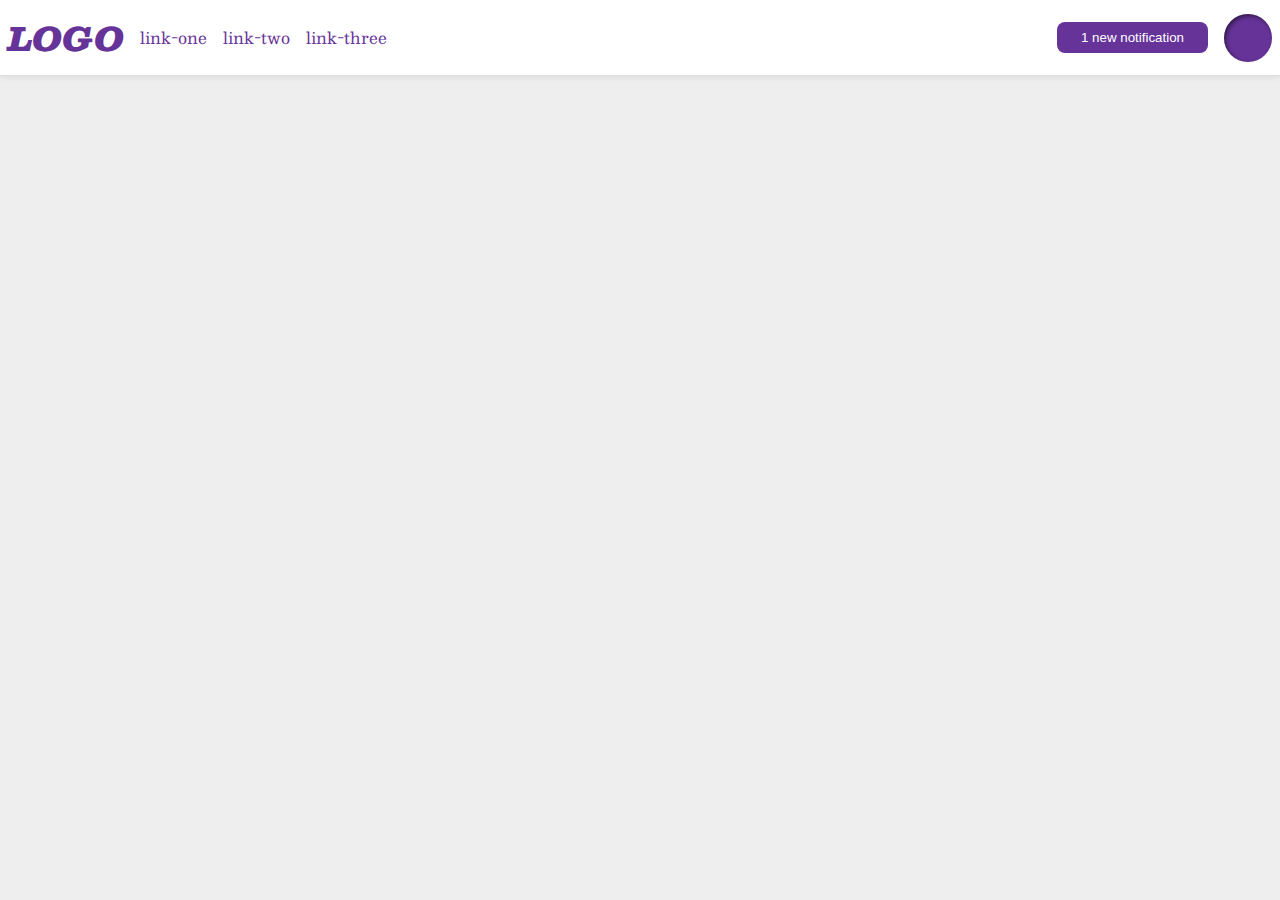
<file: flex/03-flex-header-2/index.html>
<!DOCTYPE html>
<html lang="en">
  <head>
    <meta charset="UTF-8">
    <meta http-equiv="X-UA-Compatible" content="IE=edge">
    <meta name="viewport" content="width=device-width, initial-scale=1.0">
    <title>Flex Header 2</title>
    <link rel="stylesheet" href="style.css">
  </head>
  <body>
    <div class="header">
      <div class="subheader left">
        <div class="logo">
          LOGO
        </div>
        <ul class="links">
          <li><a href="google.com">link-one</a></li>
          <li><a href="google.com">link-two</a></li>
          <li><a href="google.com">link-three</a></li>
        </ul>
      </div>

      <div class="subheader right">
        <button class="notifications">
          1 new notification
        </button>
        <div class="profile-image"></div>
      </div>
    </div>
  </body>
</html>
</file>
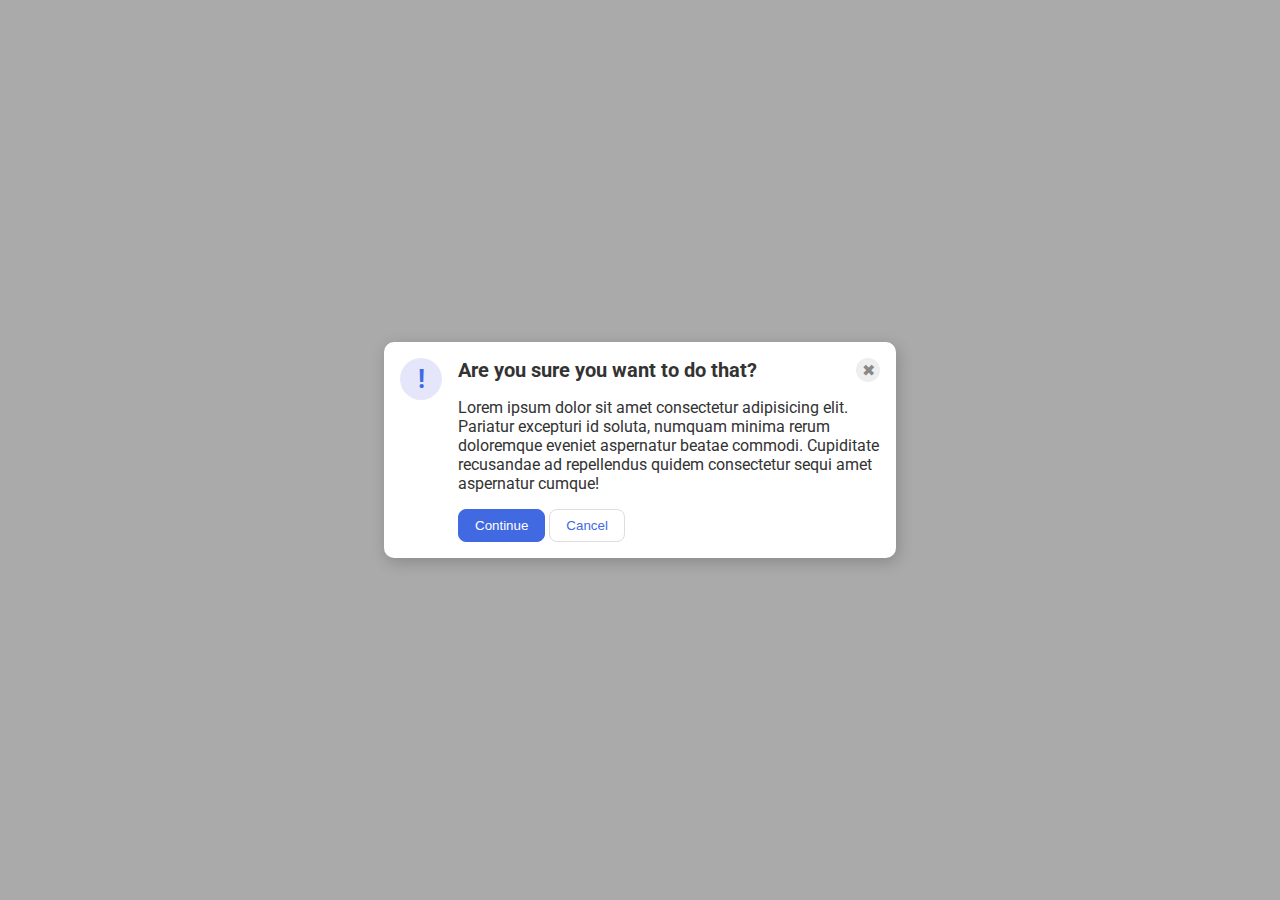
<file: flex/05-flex-modal/index.html>
<!DOCTYPE html>
<html lang="en">
  <head>
    <meta charset="UTF-8">
    <meta http-equiv="X-UA-Compatible" content="IE=edge">
    <meta name="viewport" content="width=device-width, initial-scale=1.0">
    <link rel="stylesheet" href="style.css">
    <title>Modal</title>
  </head>
  <body>
    <div class="modal">
      <div class="icon">!</div>
      <div class="container">
        <div class="header">
          Are you sure you want to do that?
          <div class="close-button">✖</div>
        </div>
        <div class="text">Lorem ipsum dolor sit amet consectetur adipisicing elit. Pariatur excepturi id soluta, numquam minima rerum doloremque eveniet aspernatur beatae commodi. Cupiditate recusandae ad repellendus quidem consectetur sequi amet aspernatur cumque!</div>
        
        <div class="buttons">
          <button class="continue">Continue</button>
          <button class="cancel">Cancel</button>
        </div>
      </div>
    </div>
  </body>
</html>
</file>
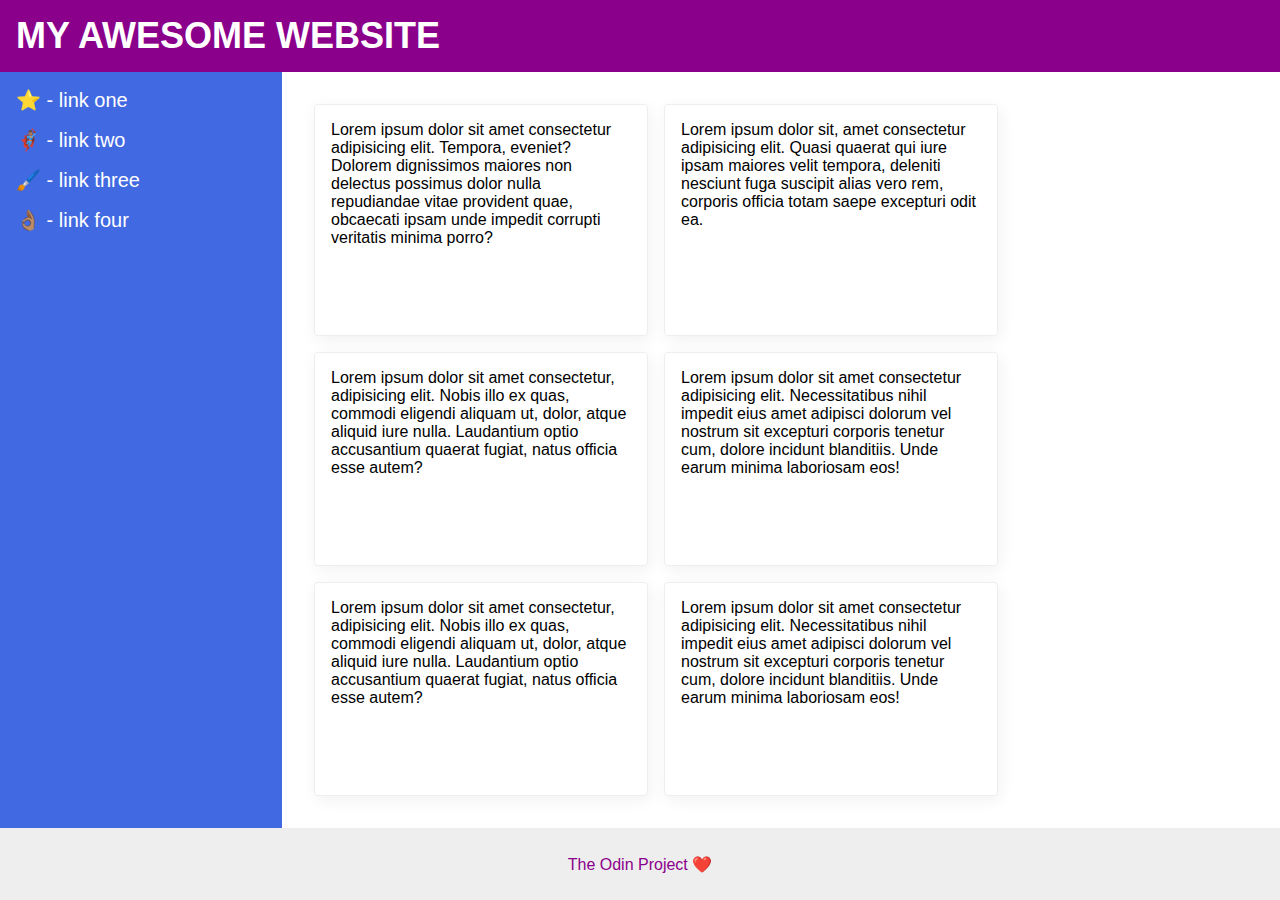
<file: flex/07-flex-layout-2/index.html>
<!DOCTYPE html>
<html lang="en">
  <head>
    <meta charset="UTF-8">
    <meta http-equiv="X-UA-Compatible" content="IE=edge">
    <meta name="viewport" content="width=device-width, initial-scale=1.0">
    <title>The Holy Grail</title>
    <link rel="stylesheet" href="style.css">
  </head>
  <body>
    <div class="header">
      MY AWESOME WEBSITE
    </div>
    
    <div class="content">
      <div class="sidebar">
        <ul>
          <li><a href="#">⭐ - link one</a></li>
          <li><a href="#">🦸🏽‍♂️ - link two</a></li>
          <li><a href="#">🖌️ - link three</a></li>
          <li><a href="#">👌🏽 - link four</a></li>
        </ul>
      </div>

      <div class="card-container">
        <div class="card">Lorem ipsum dolor sit amet consectetur adipisicing elit. Tempora, eveniet? Dolorem dignissimos maiores non delectus possimus dolor nulla repudiandae vitae provident quae, obcaecati ipsam unde impedit corrupti veritatis minima porro?</div>
        <div class="card">Lorem ipsum dolor sit, amet consectetur adipisicing elit. Quasi quaerat qui iure ipsam maiores velit tempora, deleniti nesciunt fuga suscipit alias vero rem, corporis officia totam saepe excepturi odit ea.</div>
        <div class="card">Lorem ipsum dolor sit amet consectetur, adipisicing elit. Nobis illo ex quas, commodi eligendi aliquam ut, dolor, atque aliquid iure nulla. Laudantium optio accusantium quaerat fugiat, natus officia esse autem?</div>
        <div class="card">Lorem ipsum dolor sit amet consectetur adipisicing elit. Necessitatibus nihil impedit eius amet adipisci dolorum vel nostrum sit excepturi corporis tenetur cum, dolore incidunt blanditiis. Unde earum minima laboriosam eos!</div>
        <div class="card">Lorem ipsum dolor sit amet consectetur, adipisicing elit. Nobis illo ex quas, commodi eligendi aliquam ut, dolor, atque aliquid iure nulla. Laudantium optio accusantium quaerat fugiat, natus officia esse autem?</div>
        <div class="card">Lorem ipsum dolor sit amet consectetur adipisicing elit. Necessitatibus nihil impedit eius amet adipisci dolorum vel nostrum sit excepturi corporis tenetur cum, dolore incidunt blanditiis. Unde earum minima laboriosam eos!</div>
      </div>
    </div>

    <div class="footer">
      The Odin Project ❤️
    </div>
  </body>
</html>
</file>
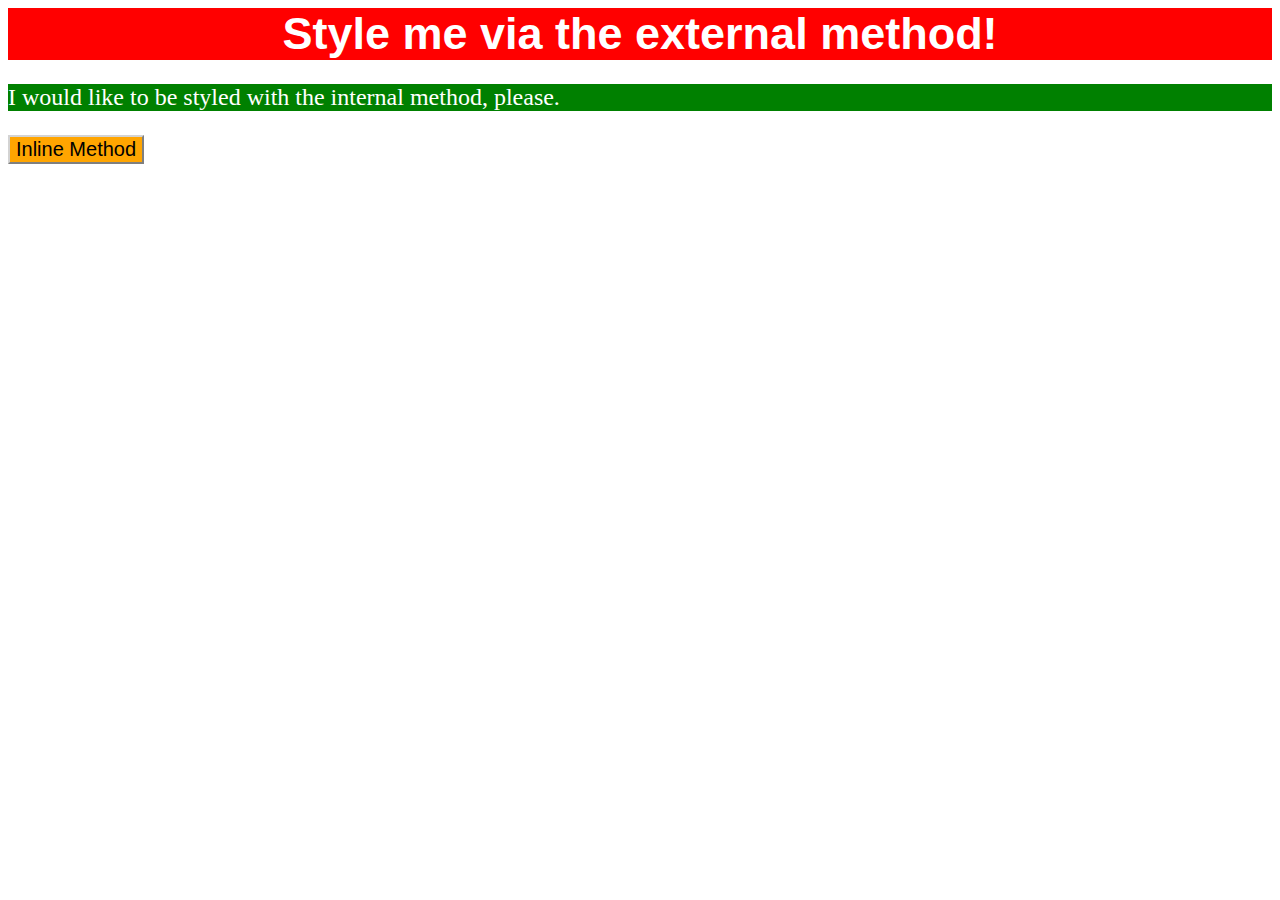
<file: foundations/01-css-methods/index.html>
<!DOCTYPE html>
<html lang="en">
  <head>
    <meta charset="UTF-8">
    <meta http-equiv="X-UA-Compatible" content="IE=edge">
    <meta name="viewport" content="width=device-width, initial-scale=1.0">
    <title>Methods for Adding CSS</title>
    <link rel="stylesheet" href="style.css">

    <style>
      p {
        color: white;
        background-color: green;
        font-size: 24px;
      }
    </style>

  </head>
  <body>
    <div>Style me via the external method!</div>
    <p>I would like to be styled with the internal method, please.</p>
    <button style="color: black; background-color: orange; font-size: 20px; border-style: outset; border-color: lightgray;">Inline Method</button>
  </body>
</html>
</file>
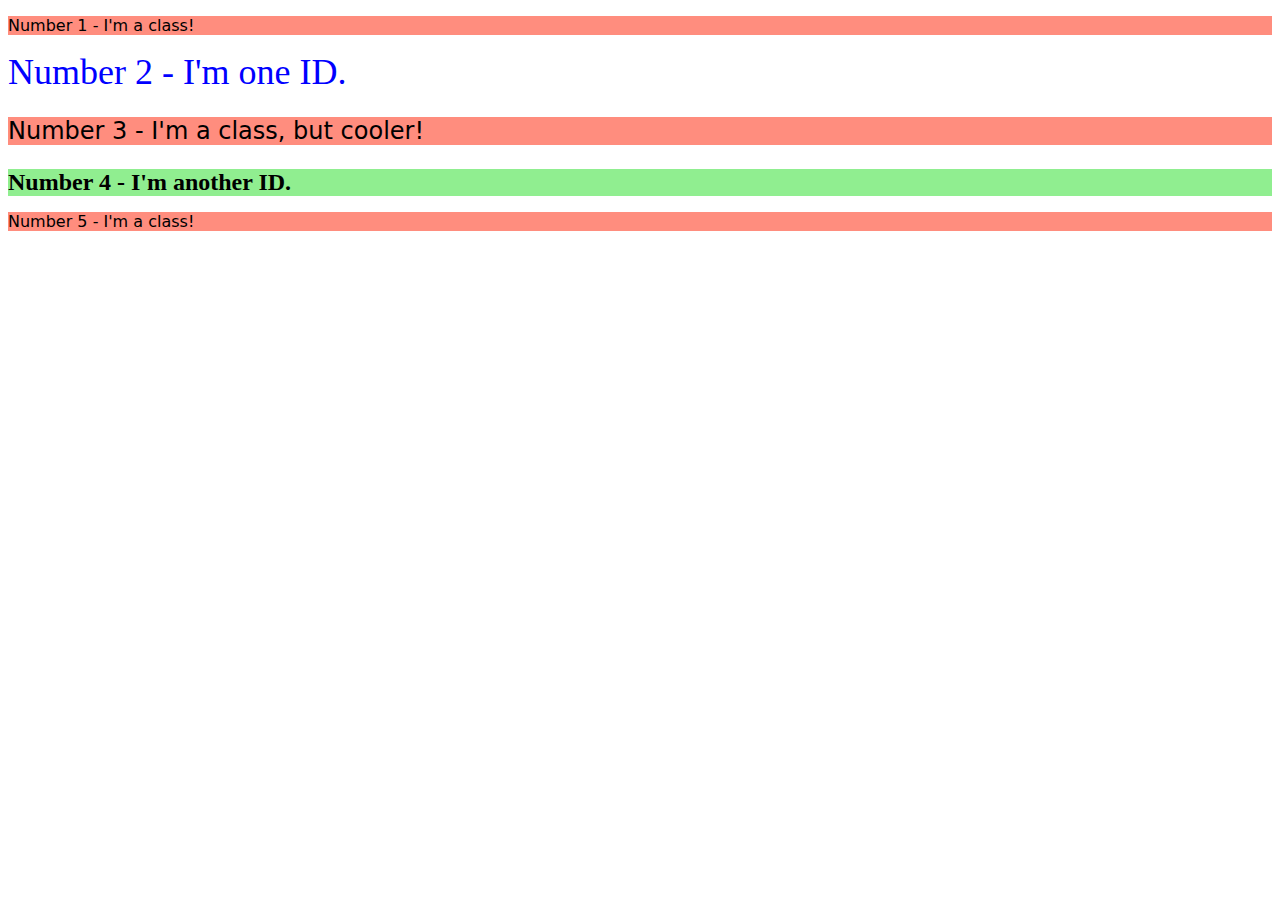
<file: foundations/02-class-id-selectors/index.html>
<!DOCTYPE html>
<html lang="en">
  <head>
    <meta charset="UTF-8">
    <meta http-equiv="X-UA-Compatible" content="IE=edge">
    <meta name="viewport" content="width=device-width, initial-scale=1.0">
    <title>Class and ID Selectors</title>
    <link rel="stylesheet" href="style.css">
  </head>
  <body>
    <p class="odd">Number 1 - I'm a class!</p>
    <div id="second">Number 2 - I'm one ID.</div>
    <p class="odd" id="third">Number 3 - I'm a class, but cooler!</p>
    <div id="fourth">Number 4 - I'm another ID.</div>
    <p class="odd">Number 5 - I'm a class!</p>
  </body>
</html>
</file>
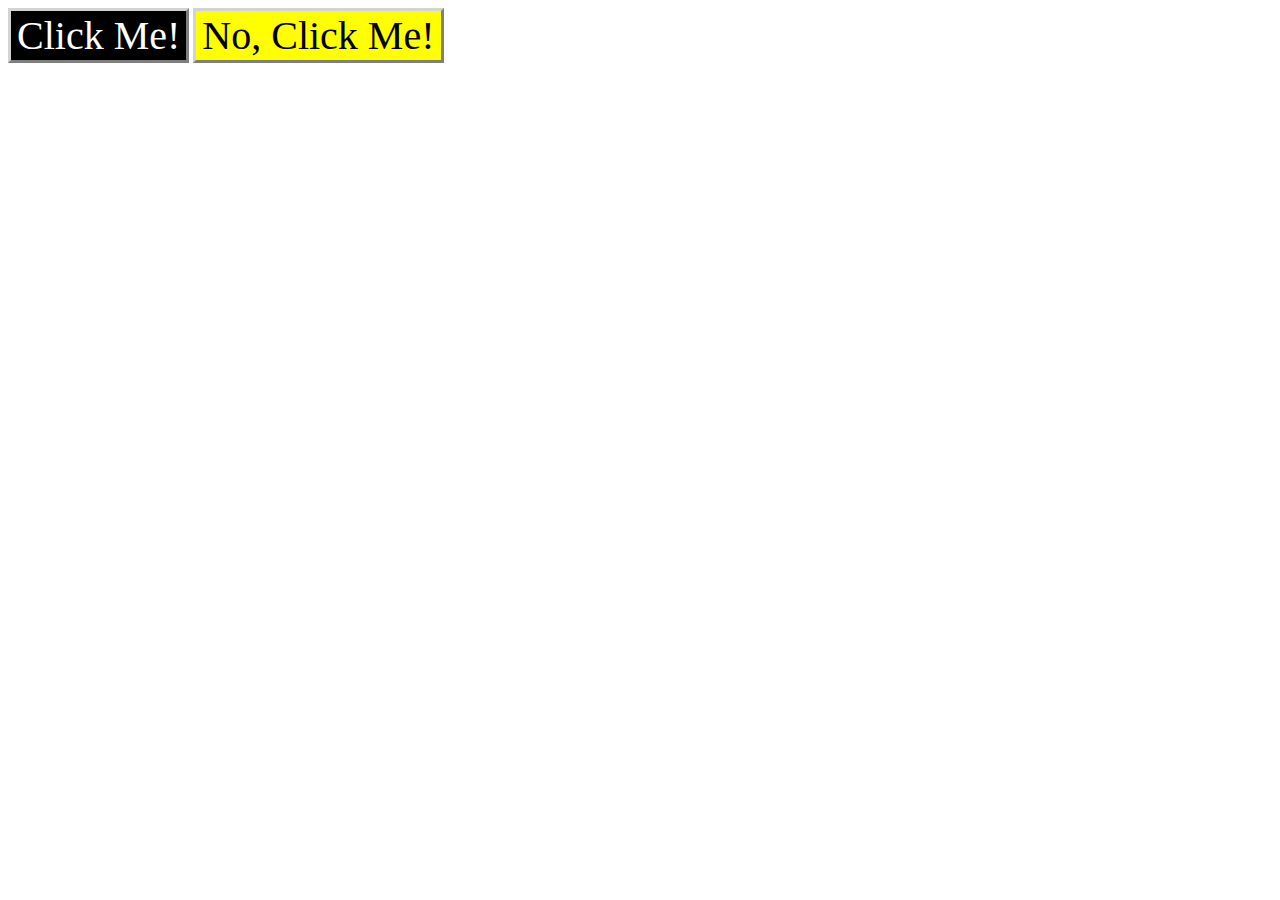
<file: foundations/03-grouping-selectors/index.html>
<!DOCTYPE html>
<html lang="en">
  <head>
    <meta charset="UTF-8">
    <meta http-equiv="X-UA-Compatible" content="IE=edge">
    <meta name="viewport" content="width=device-width, initial-scale=1.0">
    <title>Grouping Selectors</title>
    <link rel="stylesheet" href="style.css">
  </head>
  <body>
    <button class="button first-button">Click Me!</button>
    <button class="button second-button">No, Click Me!</button>
  </body>
</html>
</file>
<file: flex/03-flex-header-2/style.css>
/* this is some magical font-importing.  
you'll learn about it later. */
@import url('https://fonts.googleapis.com/css2?family=Besley:ital,wght@0,400;1,900&display=swap');

body {
  margin: 0;
  background: #eee;
  font-family: Besley, serif;
}

.header {
  background: white;
  border-bottom: 1px solid #ddd;
  box-shadow: 0 0 8px rgba(0,0,0,.1);
}

.profile-image {
  background: rebeccapurple;
  box-shadow: inset 2px 2px 4px rgba(0,0,0,.5);
  border-radius: 50%;
  width: 48px;
  height: 48px;
}

.logo {
  color: rebeccapurple;
  font-size: 32px;
  font-weight: 900;
  font-style: italic;
}

button {
  border: none;
  border-radius: 8px;
  background: rebeccapurple;
  color: white;
  padding: 8px 24px;
}

a {
  /* this removes the line under our links */
  text-decoration: none;
  color: rebeccapurple;
}

ul {
  list-style-type: none;
}

/* Solution */

.header {
  display: flex;
  justify-content: space-between;
  align-items: center;

  padding: 8px;
}

.subheader {
  display: flex;
  align-items: center;
  gap: 16px;
}

.left {
  justify-content: flex-start;
}

.right {

}

.links {
  display: flex;
  flex-direction: row;
  gap: 16px;

  padding-left: 0;
}
</file>
<file: flex/05-flex-modal/style.css>
@import url('https://fonts.googleapis.com/css2?family=Roboto:wght@400;700&display=swap');

html, body {
  height: 100%;
}

body {
  font-family: Roboto, sans-serif;
  margin: 0;
  background: #aaa;
  color: #333;
  /* I'll give you this one for free lol */
  display: flex;
  align-items: center;
  justify-content: center;
}

.modal {
  background: white;
  width: 480px;
  border-radius: 10px;
  box-shadow: 2px 4px 16px rgba(0,0,0,.2);
}

.icon {
  color: royalblue;
  font-size: 26px;
  font-weight: 700;
  background: lavender;
  width: 42px;
  height: 42px;
  border-radius: 50%;
  display: flex;
  align-items: center;
  justify-content: center;
}

.close-button {
  background: #eee;
  border-radius: 50%;
  color: #888;
  font-weight: 400;
  font-size: 16px;
  height: 24px;
  width: 24px;
  display: flex;
  align-items: center;
  justify-content: center;
}

button {
  padding: 8px 16px;
  border-radius: 8px;
}

button.continue {
  background: royalblue;
  border: 1px solid royalblue;
  color: white;
}

button.cancel {
  background: white;
  border: 1px solid #ddd;
  color: royalblue;
}

/* Solution */ 

.modal {
  padding: 16px;

  display: flex;
  flex-direction: row;

  gap: 16px;
}

.header {
  font-weight: bold;
  font-size: 20px;

  display: flex;
  flex-direction: row;
  justify-content: space-between;
}

.container {
  display: flex;
  flex-direction: column;
  gap: 16px;
}

.buttons {
  display: flex;
  flex-direction: row;
  gap: 4px;
}

.icon {
  flex-shrink: 0;
}
</file>
<file: flex/07-flex-layout-2/style.css>
body {
  font-family: -apple-system, BlinkMacSystemFont, 'Segoe UI', Roboto, Oxygen, Ubuntu, Cantarell, 'Open Sans', 'Helvetica Neue', sans-serif;
  margin: 0;
  min-height: 100vh;
}

.header {
  height: 72px;
  background: darkmagenta;
  color: white;
}

.footer {
  height: 72px;
  background: #eee;
  color: darkmagenta;
}

.sidebar {
  width: 300px;
  background: royalblue;
}

.card {
  border: 1px solid #eee;
  box-shadow: 2px 4px 16px rgba(0,0,0,.06);
  border-radius: 4px;
}

/* Solution */

* {
  margin: 0;
  padding: 0;
}

body {
  display: flex;
  flex-direction: column;
  justify-content: space-between;
}

.content {
  flex-grow: 1;

  display: flex;
  flex-direction: row;
}

.card-container {
  display: flex;
  flex-direction: row;
  flex-wrap: wrap;

  padding: 32px;
  gap: 16px;
}

.card {
  width: 300px;
  padding: 16px;
}

.sidebar {
  flex-shrink: 0;
  width: 250px;
  padding: 16px;

  font-size: 20px;
}

.sidebar ul {
  list-style: none;
}

.sidebar ul li {
  margin-bottom: 16px;
}

.sidebar ul li a {
  text-decoration: none;
  color: white;
}

.header {
  color: white;
  font-size: 36px;
  font-weight: 900;
  padding-left: 16px;

  display: flex;
  align-items: center;
}

.footer {
  display: flex;
  justify-content: center;
  align-items: center;
}
</file>
<file: foundations/01-css-methods/style.css>
div {
  color: white;
  background-color: red;
  font-size: 45px;
  font-family: sans-serif;
  font-weight: bold;
  text-align: center;
}
</file>
<file: foundations/02-class-id-selectors/style.css>
.odd {
  background-color: rgb(255, 141, 126);
  font-family: Verdana, "DejaVu Sans", sans-serif;
}

#second {
  color: blue;
  font-size: 36px;
}

#third {
  font-size: 24px;
}

#fourth {
  background-color: lightgreen;
  font-size: 24px;
  font-weight: bold;
}
</file>
<file: foundations/03-grouping-selectors/style.css>
.button {
  font-size: 40px;
  font-family:'Times New Roman', Times, serif;
  border: 3px lightgray outset;
}

.first-button {
  background-color: black;
  color: white;
}

.second-button {
  color: black;
  background-color: yellow;
}
</file>
